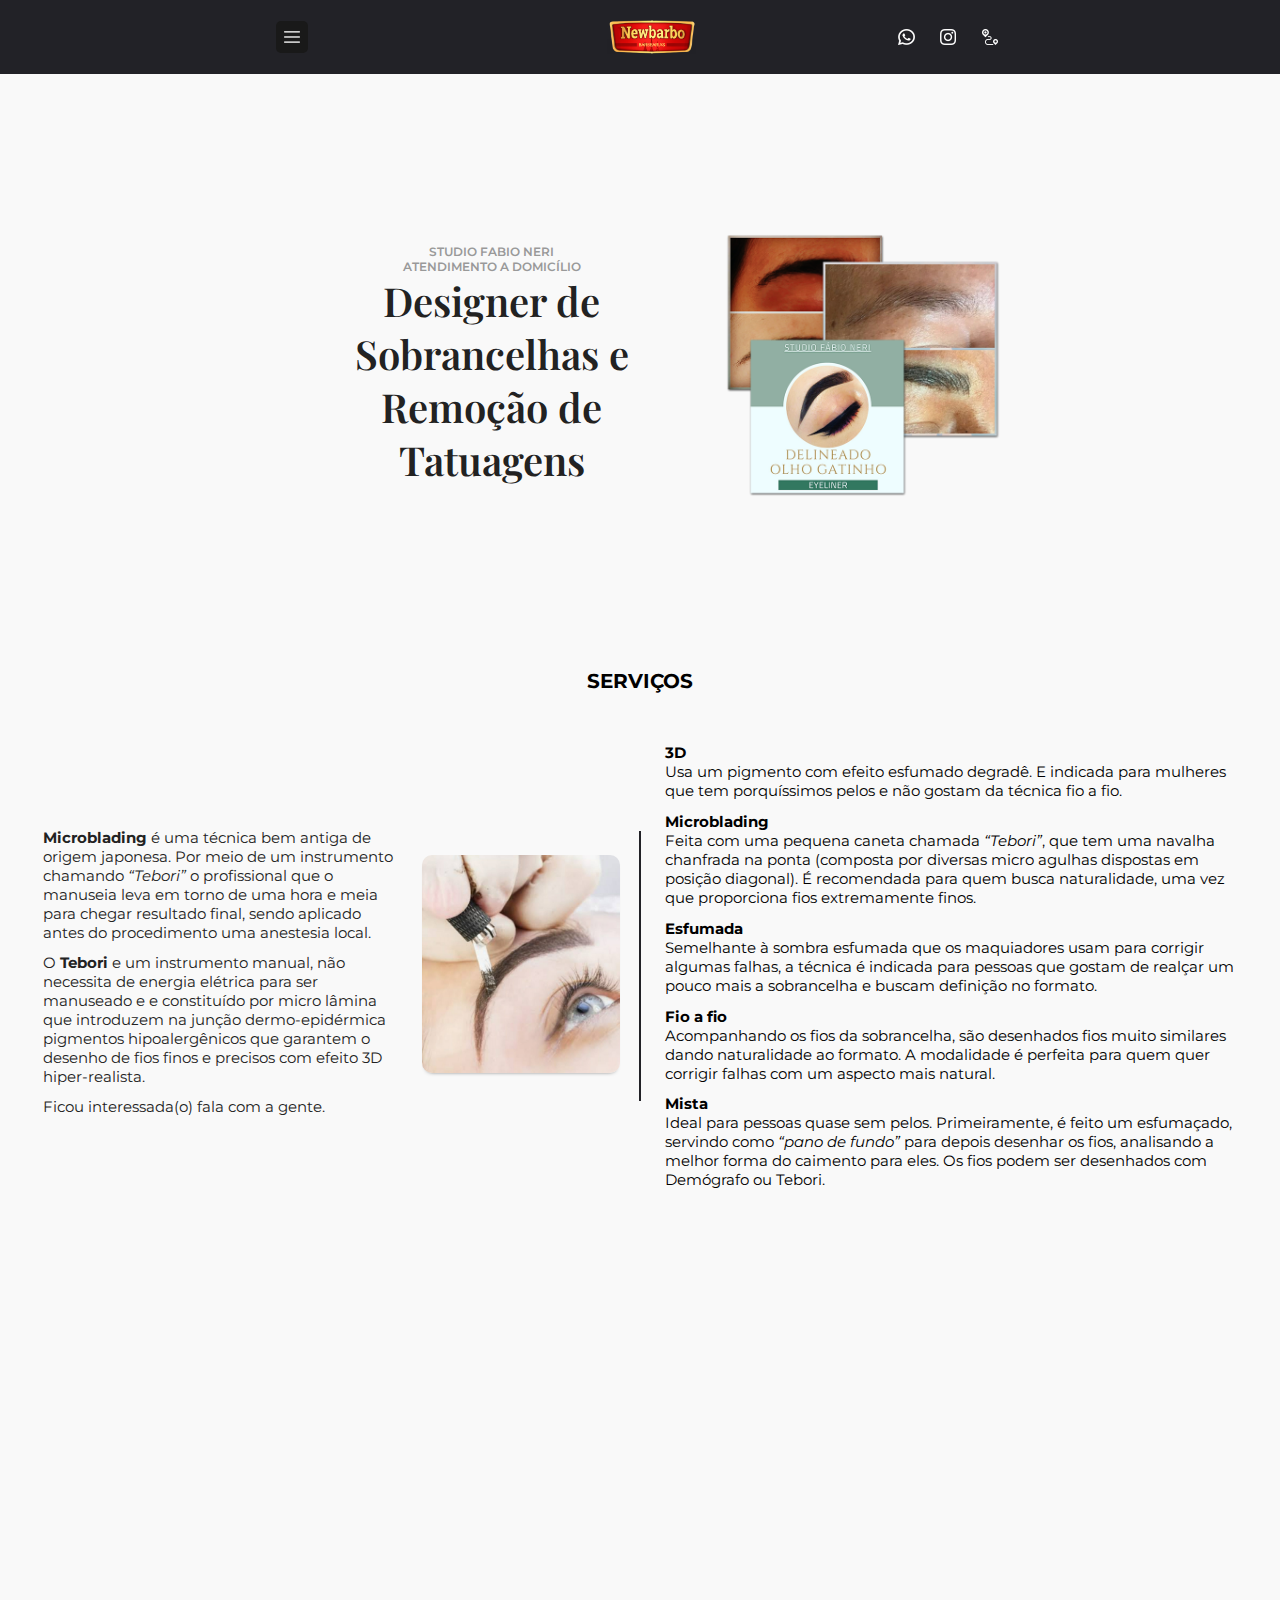
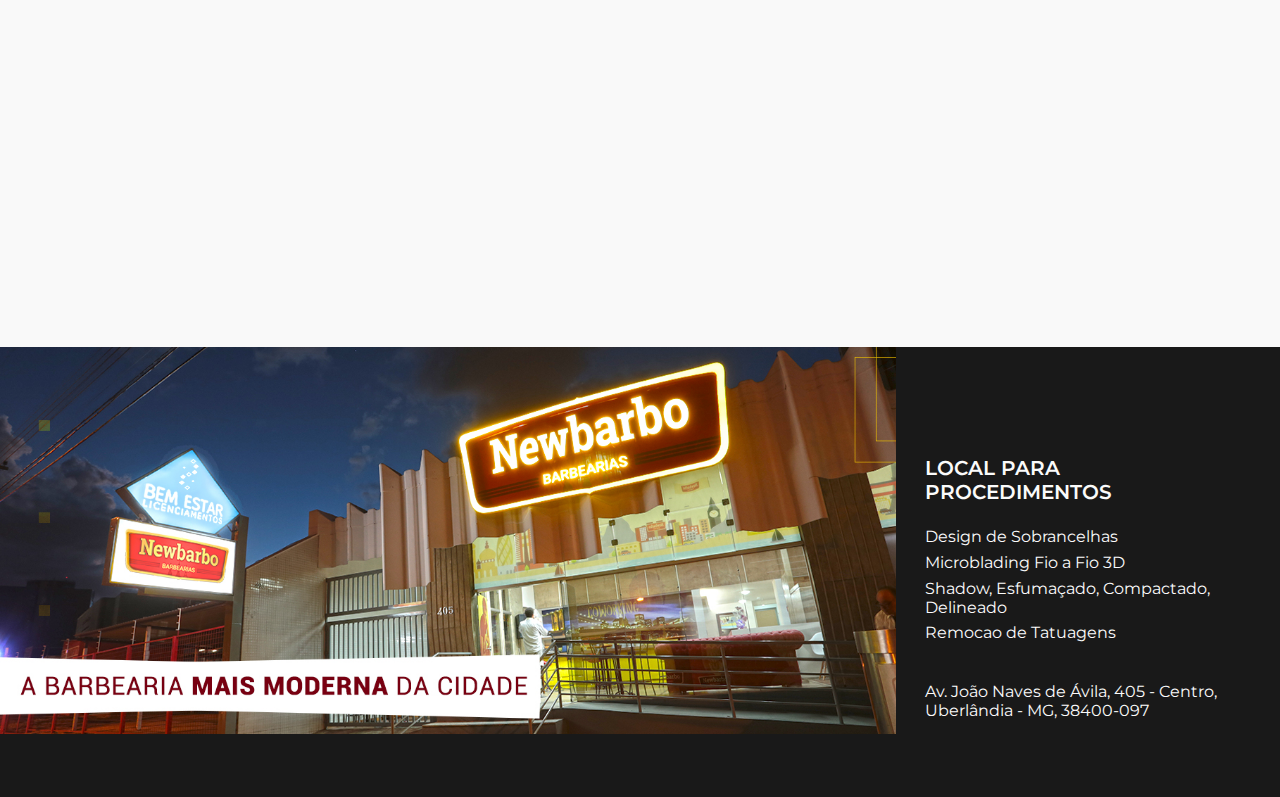
<file: index.html>
<!DOCTYPE html>
<html lang="pt-br">
<head>
    <meta name=”description” content="Studio Fabio Neri">
    <meta name=”description” content="Designer de Sobrancelhas">
    <meta name=”description” content="Remoção de Tatuagens">
    <meta name="robots" content="index">
    <meta name="keywords" content="Studio Fabio Neri">
    <meta name="keywords" content="Designer de Sobrancelhas">
    <meta name="keywords" content="Remoção de Tatuagens">
    <meta name="author" content="Studio Fabio Neri">
    <meta charset="UTF-8">
    <meta name="viewport" content="width=device-width, initial-scale=1.0">
    <title>Studio Fabio Neri</title>
    <link rel="stylesheet" href="css/style.css">
</head>
<body>
    <!-- SIDEBAR -->
    <div id="sideBar">
        <nav>
            <div id="img">
                <img src="img/logo_icon.png" alt="Studio Fabio Neri">
                <h1>Studio Fábio Neri</h1>
                <h2>Designer de Sobrancelhas Remoção de Tatuagens</h2>
            </div>
            <ul>
                <a href="galeria.html"><li>Galeria</li></a>
                <a href="#contatosBanner"><li>Contato</li></a>
            </ul>
        </nav>
    </div>
    <!-- CONTAINER -->
    <div id="container">
        <!-- HEADER -->
        <header id="header">
            <div id="itensHeader">
                <div id="menu">
                    <img src="img/menu_icon.png" alt="Studio Fabio Neri">
                </div>
                <div id="franquia">
                    <a href="http://newbarbo.com.br/"><img src="img/newBarbo.png" alt="Studio Fabio Neri"></a>
                </div>
                <div id="contatosIcons">
                    <a href="https://bit.ly/3pIj4nA"><img src="img/whatsapp_icon.png" alt="Studio Fabio Neri"></a>
                    <a href="https://www.instagram.com/fabioneri_studio/"><img src="img/instagram.png" alt="Studio Fabio Neri"></a>
                    <a href="https://www.google.com/maps/dir//'-18.9295932,-48.2690033'/@-18.9295991,-48.3389076,12z/data=!4m6!4m5!1m0!1m3!2m2!1d-48.2690033!2d-18.9295932"><img src="img/rota_icon.png" alt="Studio Fabio Neri"></a>
                </div>
            </div>
        </header>
        <!-- SECTION -->
        <section id="section">
            <div id="trabalhos">
                <h1>Studio Fabio Neri</h1>
                <h1>Atendimento a Domicílio</h1>
                <h2>Designer de Sobrancelhas e Remoção de Tatuagens</h2>
            </div>
            <div id="imgsTrabalhos">
                <a href="galeria.html"><img src="img/sombracelha_banner.png" alt="Studio Fabio Neri"></a>
            </div>
        </section>
        <!-- SECTION -->
        <section id="sectionConteudo">
            <h1>serviços</h1>
            <div id="servicos">
                <div id="microblading">
                    <div id="texto">
                        <p><b>Microblading</b> é uma técnica bem antiga de origem japonesa. Por meio de um instrumento chamando <i>“Tebori”</i> o profissional que o manuseia leva em torno de uma hora e meia para chegar resultado final, sendo aplicado antes do procedimento uma anestesia local.</p>
                        <p>O <b>Tebori</b> e um instrumento manual, não necessita de energia elétrica para ser manuseado e e constituído por micro lâmina que introduzem na junção dermo-epidérmica pigmentos hipoalergênicos que garantem o desenho de fios finos e precisos com efeito 3D hiper-realista.</p>
                        <p>Ficou interessada(o) fala com a gente.</p>
                    </div>
                    <div id="img">
                        <img src="img/Tebori.jpg" alt="Microblading">
                    </div>
                </div>
                <hr />
                <div id="descricao">
                    <ul>
                        <li>
                            <div id="titulo">3D</div>
                            <p>
                                Usa um pigmento com efeito esfumado degradê. E indicada para mulheres que tem porquíssimos pelos e não gostam da técnica fio a fio.
                            </p>
                        </li>
                        <li>
                            <div id="titulo">Microblading</div>
                            <p>
                                Feita com uma pequena caneta chamada <i>“Tebori”</i>, que tem uma navalha chanfrada na ponta (composta por diversas micro agulhas dispostas em posição diagonal). É recomendada para quem busca naturalidade, uma vez que proporciona fios extremamente finos.
                            </p>
                        </li>
                        <li>
                            <div id="titulo">Esfumada</div>
                            <p>
                                Semelhante à sombra esfumada que os maquiadores usam para corrigir algumas falhas, a técnica é indicada para pessoas que gostam de realçar um pouco mais a sobrancelha e buscam definição no formato.
                            </p>
                        </li>
                        <li>
                            <div id="titulo">Fio a fio</div>
                            <p>
                                Acompanhando os fios da sobrancelha, são desenhados fios muito similares dando naturalidade ao formato. A modalidade é perfeita para quem quer corrigir falhas com um aspecto mais natural.
                            </p>
                        </li>
                        <li>
                            <div id="titulo">Mista</div>
                            <p>
                                Ideal para pessoas quase sem pelos. Primeiramente, é feito um esfumaçado, servindo como <i>“pano de fundo”</i> para depois desenhar os fios, analisando a melhor forma do caimento para eles. Os fios podem ser desenhados com Demógrafo ou Tebori.
                            </p>
                        </li>
                    </ul>
                </div>
            </div>
        </section>
        <!-- SECTION -->
        <section id="sectionLocalidade">
            <!-- <h1>Localidade</h1> -->
            <div id="localidade">
                <iframe src="https://www.google.com/maps/embed?pb=!1m18!1m8!1m3!1d120769.29766846605!2d-48.3389076!3d-18.9295991!3m2!1i1024!2i768!4f13.1!4m7!3e6!4m0!4m4!2s-18.9295932%2C-48.2690033!3m2!1d-18.9295932!2d-48.269003299999994!5e0!3m2!1spt-BR!2sbr!4v1605799450825!5m2!1spt-BR!2sbr" width="600" height="450" frameborder="0" style="border:0;" allowfullscreen="" aria-hidden="false" tabindex="0"></iframe>
            </div>
        </section>
        <!-- SECTION -->
        <!-- <section id="contatos">
            <div id="campoContato">
                <div id="logo">
                    <div id="img">
                        <img src="img/logo_icon.png" alt="Studio Fabio Neri">
                        <h1>Studio Fábio Neri</h1>
                        <h2>Designer de Sobrancelhas Remoção de Tatuagens</h2>
                        <div id="contatosEpresa">
                            <p>Studio Fábio Neri</p>
                            <p>(34) 9-9824-0794</p>
                            <p>Rua Rio Preto, 1005 - Virgilato Pereira - Uberlândia - MG - 38408-388 - Brasil</p>
                        </div>
                    </div>
                </div>
                <div id="horarios">
                    <nav>
                        
                        <ul>
                            <li>Seg.:	08:00 – 18:00</li>
                            <li>Ter.:	Fechado</li>
                            <li>Qua.:	08:00 – 18:00</li>
                            <li>Qui.:	08:00 – 18:00</li>
                            <li>Sex.:	08:00 – 18:00</li>
                            <li>Sáb.:	08:00 – 18:00</li>
                            <li>Dom.:	Fechado</li>
                        </ul>
                    </nav>
                </div>
            </div>
        </section> -->
        <footer id="footer">
            <div id="banner">
                
            </div>
            <div id="contatosBanner">
                <p id="titulo">Local Para Procedimentos</p>
                <ul>
                    <li>Design de Sobrancelhas</li>
                    <li>Microblading Fio a Fio 3D</li>
                    <li>Shadow, Esfumaçado, Compactado, Delineado</li>
                    <li>Remocao de Tatuagens</li>

                </ul>
                <p>Av. João Naves de Ávila, 405 - Centro, Uberlândia - MG, 38400-097</p>
            </div>
        </footer>
    </div>
    
    <script src="js/javaScript.js"></script>
</body>
</html>
</file>
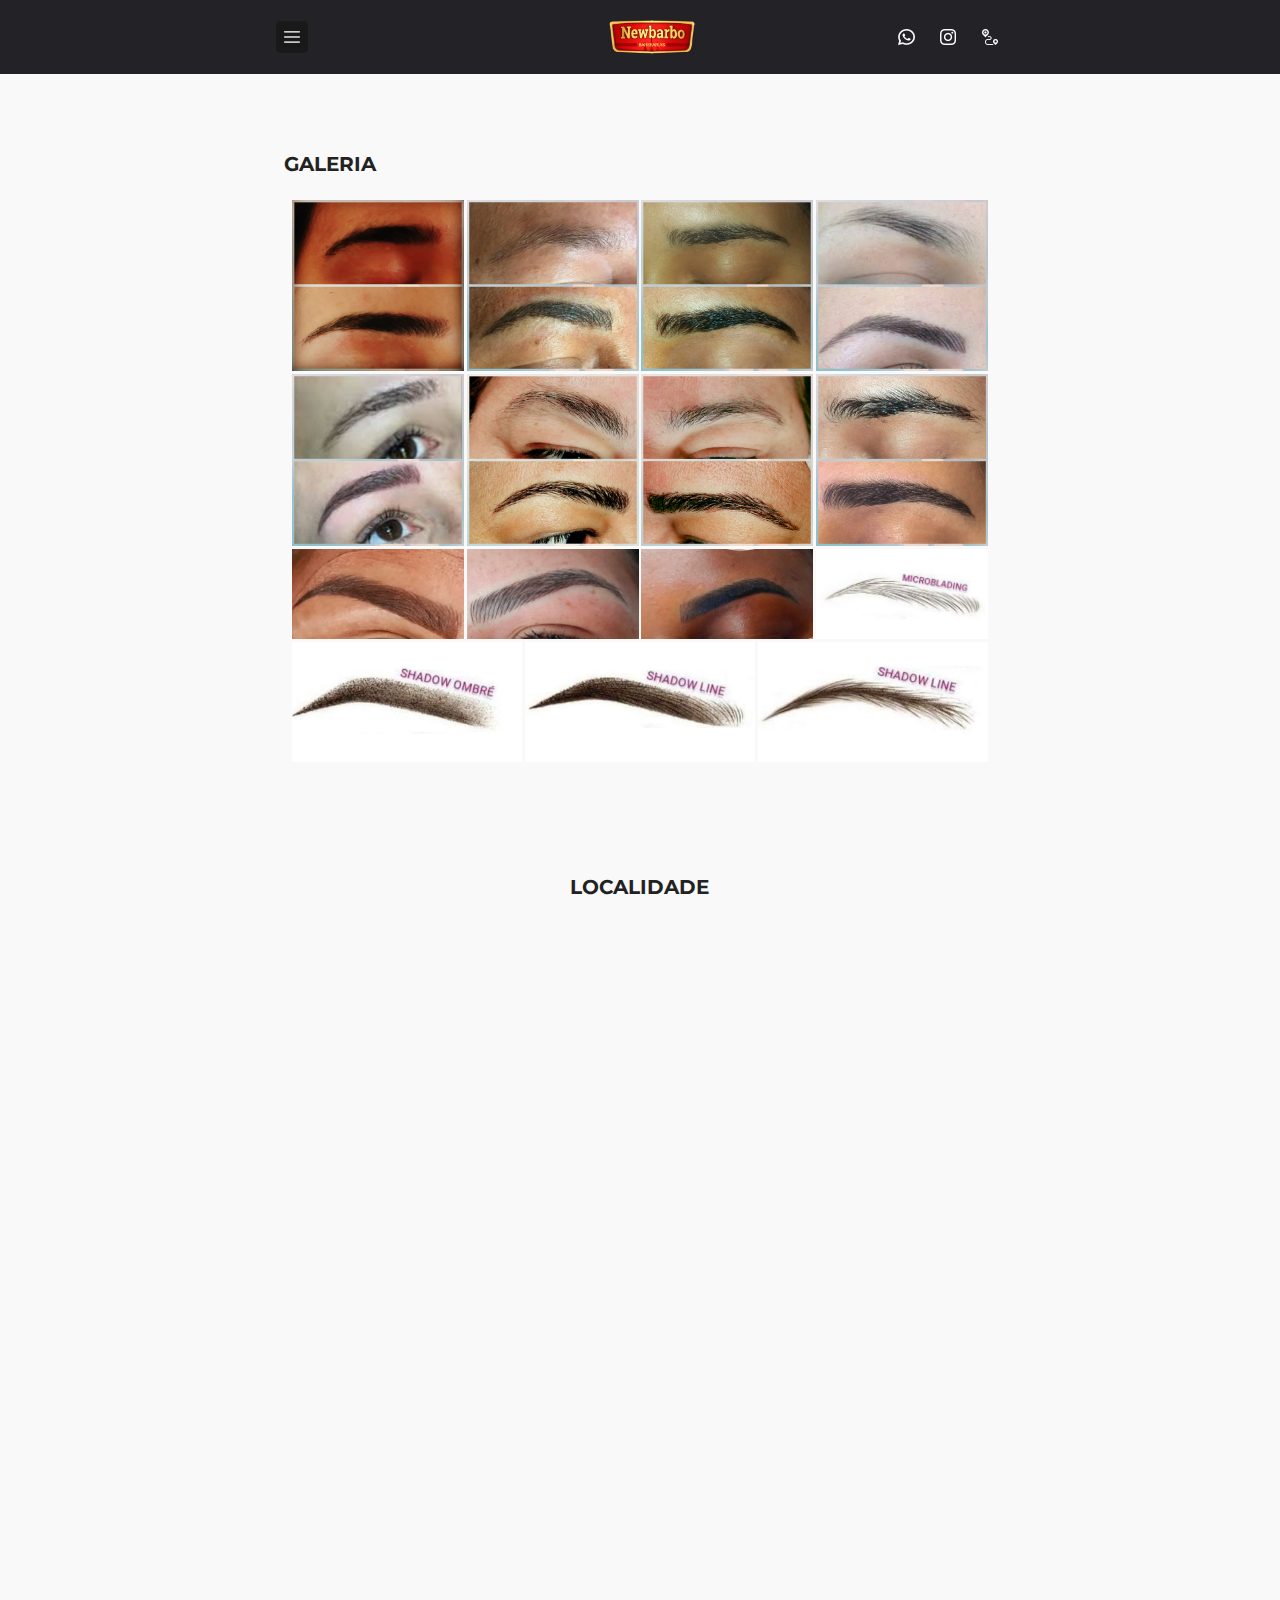
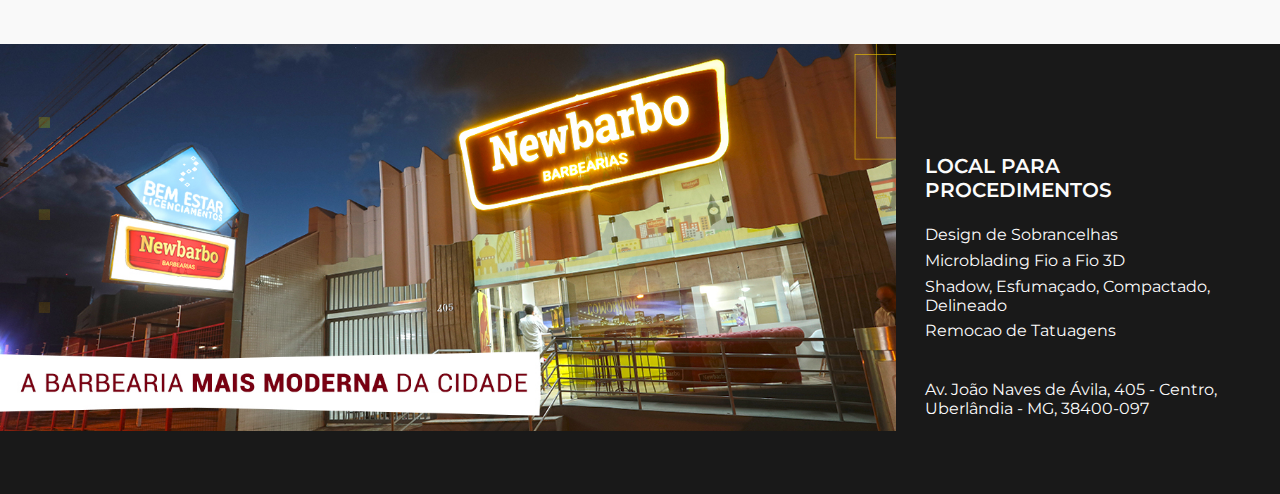
<file: galeria.html>
<!DOCTYPE html>
<html lang="pt-br">
<head>
    <meta name=”description” content="Studio Fabio Neri">
    <meta name=”description” content="Designer de Sobrancelhas">
    <meta name=”description” content="Remoção de Tatuagens">
    <meta name="robots" content="index">
    <meta name="keywords" content="Studio Fabio Neri">
    <meta name="keywords" content="Designer de Sobrancelhas">
    <meta name="keywords" content="Remoção de Tatuagens">
    <meta name="author" content="Studio Fabio Neri">
    <meta charset="UTF-8">
    <meta name="viewport" content="width=device-width, initial-scale=1.0">
    <title>Studio Fabio Neri</title>
    <link rel="stylesheet" href="css/style.css">
</head>
<body>
    <!-- SIDEBAR -->
    <div id="sideBar">
        <nav>
            <div id="img">
                <img src="img/logo_icon.png" alt="Studio Fabio Neri">
                <h1>Studio Fábio Neri</h1>
                <h2>Designer de Sobrancelhas Remoção de Tatuagens</h2>
            </div>
            <ul>
                <a href="index.html"><li>Inicio</li></a>
                <a href="#contatosBanner"><li>Contato</li></a>
            </ul>
        </nav>
    </div>
    <!-- CONTAINER -->
    <div id="container">
        <!-- HEADER -->
        <header id="header">
            <div id="itensHeader">
                <div id="menu">
                    <img src="img/menu_icon.png" alt="Studio Fabio Neri">
                </div>
                <div id="franquia">
                    <a href="http://newbarbo.com.br/"><img src="img/newBarbo.png" alt="Studio Fabio Neri"></a>
                </div>
                <div id="contatosIcons">
                    <a href="https://bit.ly/3pIj4nA"><img src="img/whatsapp_icon.png" alt="Studio Fabio Neri"></a>
                    <a href="https://www.instagram.com/fabioneri_studio/"><img src="img/instagram.png" alt="Studio Fabio Neri"></a>
                    <a href="https://www.google.com/maps/dir//'-18.9295932,-48.2690033'/@-18.9295991,-48.3389076,12z/data=!4m6!4m5!1m0!1m3!2m2!1d-48.2690033!2d-18.9295932"><img src="img/rota_icon.png" alt="Studio Fabio Neri"></a>
                </div>
            </div>
        </header>
        <!-- SECTION -->
        <section id="sectionGaleria">
            <div id="galeria">
                <h1>Galeria</h1>
                <div id="imgGaleria">
                    <a href="https://www.instagram.com/fabioneri_studio/">
                        <img src="img/sombracelha_01.jpg" alt="Studio Fabio Neri">
                        <img src="img/sombracelha_03.jpg" alt="Studio Fabio Neri">
                        <img src="img/sombracelha_04.jpg" alt="Studio Fabio Neri">
                        <img src="img/sombracelha_05.jpg" alt="Studio Fabio Neri">
                        <img src="img/sombracelha_06.jpg" alt="Studio Fabio Neri">
                        <img src="img/sombracelha_07.jpg" alt="Studio Fabio Neri">
                        <img src="img/sombracelha_08.jpg" alt="Studio Fabio Neri">
                        <img src="img/sombracelha_10.jpg" alt="Studio Fabio Neri">
                        <img src="img/sombracelha_11.jpg" alt="Studio Fabio Neri">
                        <img src="img/sombracelha_12.jpg" alt="Studio Fabio Neri">
                        <img src="img/sombracelha_13.jpg" alt="Studio Fabio Neri">
                        <img src="img/microblading.png" alt="Studio Fabio Neri">
                        <img src="img/shadow_ombre.png" alt="Studio Fabio Neri">
                        <img src="img/shadow_line.png" alt="Studio Fabio Neri">
                        <img src="img/shadow_line2.png" alt="Studio Fabio Neri">
                    </a>
                </div>
            </div>
        </section>
        <!-- SECTION -->
        <section id="sectionLocalidade">
            <h1>Localidade</h1>
            <div id="localidade">
                <iframe src="https://www.google.com/maps/embed?pb=!1m18!1m8!1m3!1d120769.29766846605!2d-48.3389076!3d-18.9295991!3m2!1i1024!2i768!4f13.1!4m7!3e6!4m0!4m4!2s-18.9295932%2C-48.2690033!3m2!1d-18.9295932!2d-48.269003299999994!5e0!3m2!1spt-BR!2sbr!4v1605799450825!5m2!1spt-BR!2sbr" width="600" height="450" frameborder="0" style="border:0;" allowfullscreen="" aria-hidden="false" tabindex="0"></iframe>
            </div>
        </section>
        <!-- FOOTER -->
        <footer id="footer">
            <div id="banner">
                
            </div>
            <div id="contatosBanner">
                <p id="titulo">Local Para Procedimentos</p>
                <ul>
                    <li>Design de Sobrancelhas</li>
                    <li>Microblading Fio a Fio 3D</li>
                    <li>Shadow, Esfumaçado, Compactado, Delineado</li>
                    <li>Remocao de Tatuagens</li>

                </ul>
                <p>Av. João Naves de Ávila, 405 - Centro, Uberlândia - MG, 38400-097</p>
            </div>
        </footer>
    </div>
    
    <script src="js/javaScript.js"></script>
</body>
</html>
</file>
<file: css/style.css>
@import url('https://fonts.googleapis.com/css2?family=Montserrat:wght@100;200;300;400;500;600;700;800;900&display=swap');
@import url('https://fonts.googleapis.com/css2?family=Playfair+Display:wght@400;500;600;700;800;900&display=swap');

* {
    padding: 0;
    margin: 0;

}

html, body {
    /* font-family: 'Montserrat', sans-serif; */
    font-family: 'Playfair Display', serif;

    background-color: var(--background-home);

}

:root {
    --background-home: #f9f9f9;
    --background-header: #222227;
    --background-sidebar: #191919;
    --background-brown: #edeae6;

    --button-light-brown: #9e8a78;

    --text-white: #fbfbfb;
    --text-black: #222222;
    --text-gray: #999999;

    --box-shadow: #000000;

    --hr: #c1c1c1;

}

::-webkit-scrollbar {
    display: none;
    
}

/*SIDEBAR*/
#sideBar {
    position: fixed;

    width: 20%;
    height: 100vh;

    margin-left: -22%;

    background-color: var(--background-sidebar);

    box-shadow: 0px 0px 5px -2px var(--box-shadow);

    transition: margin-left, .5s;

}

#sideBar nav {
    width: 100%;
    height: auto;

}

#sideBar nav #img {
    width: 100%;
    height: auto;

    background-color: var(--background-sidebar);

    display: flex;
    align-items: center;
    flex-direction: column;
    justify-content: center;

}

#sideBar nav #img img {
    padding: 5%;

    width: 46%;
    height: auto;

}

#sideBar nav #img h1 {
    padding: 1%;

    width: 98%;
    height: auto;

    font-size: 50px;
    font-weight: 400;

    color: var(--button-light-brown);

    text-align: center;

    text-transform: uppercase;

}

#sideBar nav #img h2 {
    padding: 1%;

    width: 98%;
    height: auto;

    font-size: 14px;
    font-weight: 400;

    font-family: 'Montserrat', sans-serif;

    color: var(--button-light-brown);

    text-align: center;

    text-transform: uppercase;

}

#sideBar nav ul {
    width: 100%;
    height: auto;

    list-style: none;

    font-family: 'Montserrat', sans-serif;

}

#sideBar nav ul a {
    text-decoration: none;

}

#sideBar nav ul a li {
    padding: 5%;
    margin: 1%;

    width: 88%;
    height: auto;

    font-size: 20px;
    font-weight: 600;

    color: var(--button-light-brown);

    transition: background-color, color, .5s;

}

#sideBar nav ul a li:hover {
    background-color: var(--button-light-brown);

    color: var(--text-white);

}

/*CONTAINER*/
#container {
    width: 100%;
    height: auto;

    /* background-color: antiquewhite; */

    display: flex;
    align-items: center;
    flex-direction: column;
    justify-content: center;

}

/*HEADER*/
#container #header {
    width: 100%;
    height: auto;

    background-color: var(--background-header);

    display: flex;
    align-items: center;
    justify-content: center;

}

#container #header #itensHeader {
    padding: 1%;

    width: 58%;
    height: auto;

    display: flex;
    align-items: center;
    justify-content: space-between;

}

/*ICON - MENU*/
#container #header #itensHeader #menu {
    padding: 1%;

    width: 18%;
    height: auto;

    display: flex;
    align-items: center;
    justify-content: left;

    cursor: pointer;

}

#container #header #itensHeader #menu img {
    padding: 6%;

    width: 12%;
    height: auto;

    background-color: var(--background-sidebar);

    border-radius: 5px;

}

/*ICON - FRANQUIA*/
#container #header #itensHeader #franquia {
    width: 60%;
    height: auto;

    display: flex;
    align-items: center;
    justify-content: center;

}

#container #header #itensHeader #franquia a {
    width: 20%;
    height: auto;

    display: flex;
    align-items: center;
    justify-content: center;

}

#container #header #itensHeader #franquia a img {
    width: 100%;
    height: auto;

}

/*ICON - CONTATOS*/
#container #header #itensHeader #contatosIcons {
    padding: 1%;

    width: 15%;
    height: auto;

    display: flex;
    align-items: center;
    justify-content: space-between;

    /* background-color: blue; */

}

#container #header #itensHeader #contatosIcons a {
    width: 25%;
    height: auto;

    color: azure;

    text-decoration: none;

    display: flex;
    align-items: center;
    justify-content: center;

}

#container #header #itensHeader #contatosIcons a img {
    padding: 30%;

    width: 60%;
    height: auto;

    color: azure;

    /* background-color: var(--background-sidebar); */

}

#container hr {
    width: 68%;
    height: auto;

    border-top: 2px solid var(--hr);
    border-left: 0px solid var(--background-header);
    border-right: 0px solid var(--background-header);
    border-bottom: 0px solid var(--background-header);

}

/*SECTION*/
#container #section {
    padding: 1%;
    margin-top: 10%;
    margin-bottom: 10%;

    width: 58%;
    height: auto;

    display: flex;
    align-items: center;
    justify-content: center;

    /* background-color: blueviolet; */

}

/*TRABALHOS*/
#container #section #trabalhos {
    padding: 3%;

    width: 54%;
    height: auto;

    text-align: center;

    /* background-color: cadetblue; */

}

#container #section #trabalhos h1 {
    font-family: 'Montserrat', sans-serif;
    font-size: 12px;
    font-weight: 600;

    color: var(--text-gray);

    text-transform: uppercase;

}

#container #section #trabalhos h2 {
    font-size: 40px;
    font-weight: 600;

    color: var(--text-black);

}

#container #section #imgsTrabalhos {
    padding: 1%;

    width: 38%;
    height: auto;

}

#container #section #imgsTrabalhos a {
    width: 100%;
    height: auto;

    text-decoration: none;

}

#container #section #imgsTrabalhos a img {
    width: 100%;
    height: auto;

}

/*GALERIA*/
#container #sectionGaleria {
    padding: 1%;
    margin-top: 4%;
    margin-bottom: 4%;

    width: 58%;
    height: auto;

    display: flex;
    align-items: center;
    justify-content: center;

    /* background-color: blueviolet; */

}

#container #sectionGaleria #galeria {
    padding: 1%;

    width: 98%;
    height: auto;

    /* background-color: yellowgreen; */

    display: flex;
    align-items: center;
    flex-direction: column;
    justify-content: center;

}

#container #sectionGaleria #galeria h1 {
    padding: 1%;

    width: 98%;
    height: auto;

    font-family: 'Montserrat', sans-serif;
    font-size: 20px;
    font-weight: 700;

    color: var(--text-black);

    text-transform: uppercase;

}

#container #sectionGaleria #galeria #imgGaleria {
    padding: 1%;

    width: 98%;
    height: auto;

    display: flex;
    align-items: center;
    justify-content: center;

    /* background-color: violet; */

}

#container #sectionGaleria #galeria #imgGaleria a {
    padding: 1%;

    width: 98%;
    height: auto;

    display: flex;
    align-items: center;
    justify-content: center;

    flex-wrap: wrap;

    text-decoration: none;

    /* background-color: violet; */

}

#container #sectionGaleria #galeria #imgGaleria a:hover {
    text-decoration: none;

}

#container #sectionGaleria #galeria #imgGaleria img {
    flex: 1; 

    padding: 0.2%;

    width: 19.8%;
    height: auto;

}

/*LOCALIDADE*/
#container #sectionLocalidade {
    margin-bottom: -4px;

    width: 100%;
    height: auto;

}

#container #sectionLocalidade h1 {
    padding: 2%;

    width: 96%;
    height: auto;

    font-family: 'Montserrat', sans-serif;
    font-size: 20px;
    font-weight: 700;

    color: var(--text-black);

    text-transform: uppercase;
    text-align: center;

}

#container #sectionLocalidade #localidade {
    width: 100%;
    height: auto;

}

#container #sectionLocalidade #localidade iframe {
    width: 100%;
    height: 80vh;

}

/*CONTATOS*/
/* #container #contatos {
    width: 100%;
    height: auto;

    background-color: var(--box-shadow);

    display: flex;
    align-items: center;
    justify-content: center;

}

#container #contatos #campoContato {
    width: 60%;
    height: auto;

    display: flex;
    align-items: center;
    justify-content: center;

}

#container #contatos #campoContato #logo {
    width: 50%;
    height: auto;

}

#container #contatos #campoContato #logo #img {
    width: 100%;
    height: auto;

    display: flex;
    align-items: center;
    flex-direction: column;
    justify-content: center;

}

#container #contatos #campoContato #logo #img img {
    padding: 5%;

    width: 26%;
    height: auto;

}

#container #contatos #campoContato #logo #img h1 {
    padding: 1%;

    width: 38%;
    height: auto;

    font-size: 30px;
    font-weight: 400;

    color: var(--button-light-brown);

    text-align: center;

    text-transform: uppercase;

}

#container #contatos #campoContato #logo #img h2 {
    padding: 1%;

    width: 58%;
    height: auto;

    font-size: 14px;
    font-weight: 400;

    font-family: 'Montserrat', sans-serif;

    color: var(--button-light-brown);

    text-align: center;

    text-transform: uppercase;

}

#container #contatos #campoContato #logo #img #contatosEpresa {
    padding: 5%;

    width: 68%;
    height: auto;

}

#container #contatos #campoContato #logo #img #contatosEpresa p {
    padding: 1%;

    width: 98%;
    height: auto;

    font-size: 14px;
    font-weight: 400;

    font-family: 'Montserrat', sans-serif;

    color: var(--button-light-brown);

}

#container #contatos #campoContato #horarios {
    width: 50%;
    height: auto;

}

#container #contatos #campoContato #horarios nav {
    width: 100%;
    height: auto;

    text-align: center;

}

#container #contatos #campoContato #horarios nav ul {
    list-style: none;

    width: 100%;
    height: auto;

}

#container #contatos #campoContato #horarios nav li {
    padding: 2%;

    width: 96%;
    height: auto;

    font-size: 14px;
    font-weight: 400;

    font-family: 'Montserrat', sans-serif;

    color: var(--button-light-brown);

} */

/*FOOTER*/
#container #footer {
    width: 100%;
    height: auto;

    background-color: var(--background-sidebar);

    display: flex;
    align-items: center;
    justify-content: center;

}

#container #footer #banner {
    width: 70%;
    height: 50vh;

    background-image: url(../img/NewBarber_banner.jpg);
    background-position: top left;
    background-repeat: no-repeat;
    background-size: 110%;

}

#container #footer #banner img {
    width: 100%;
    height: auto;

}

#container #footer #contatosBanner {
    padding: 2%;

    width: 26%;
    height: auto;

    display: flex;
    align-items: center;
    flex-direction: column;
    justify-content: center;

    font-family: 'Montserrat', sans-serif;

}

#container #footer #contatosBanner #titulo {
    padding: 1%;
    margin-bottom: 5%;

    width: 98%;
    height: auto;

    color: var(--text-white);

    text-transform: uppercase;

    font-size: 20px;
    font-weight: 600;

}

#container #footer #contatosBanner ul {
    width: 100%;
    height: auto;

    list-style: none;

}

#container #footer #contatosBanner ul li {
    padding: 1%;

    width: 98%;
    height: auto;

    font-size: 16px;
    font-weight: 400;

    color: var(--text-white);

}

#container #footer #contatosBanner p {
    padding: 1%;
    margin-top: 10%;

    width: 98%;
    height: auto;

    color: var(--text-white);

    font-size: 16px;
    font-weight: 400;

}

/*SECTION - CONTEUDO*/
#container #sectionConteudo {
    width: 100%;
    height: auto;

    /* background-color: #999999; */

    display: flex;
    align-items: center;
    flex-direction: column;
    justify-content: center;

}

#container #sectionConteudo h1 {
    padding: 1%;

    width: 98%;
    height: auto;

    font-family: 'Montserrat', sans-serif;
    font-size: 20px;
    font-weight: 700;

    text-transform: uppercase;
    text-align: center;

}

#container #sectionConteudo #servicos {
    padding: 1%;

    width: 98%;
    height: auto;

    display: flex;
    align-items: center;
    justify-content: center;

}

#container #sectionConteudo #servicos #microblading {
    padding: 1%;

    width: 48%;
    height: auto;

    /* background-color: #c1c1c1; */

    display: flex;
    align-items: center;
    justify-content: center;

}

#container #sectionConteudo #servicos #microblading #texto {
    padding: 1%;

    width: 63%;
    height: auto;

    display: flex;
    align-items: center;
    flex-direction: column;
    justify-content: center;

}

#container #sectionConteudo #servicos #microblading #texto p {
    padding: 1% 0% 0% 0%;
    margin-top: 2%;

    width: 94%;
    height: auto;

    font-size: 15px;
    font-weight: 400;
    font-family: 'Montserrat', sans-serif;

    color: var(--text-black);

}

#container #sectionConteudo #servicos #microblading #img {
    padding: 1%;

    width: 33%;
    height: auto;

}

#container #sectionConteudo #servicos #microblading #img img {
    width: 100%;
    height: auto;

    box-shadow: 0px 3px 5px -5px var(--box-shadow);

    border-radius: 10px;

}

#container #sectionConteudo #servicos hr {
    width: 0%;
    height: 30vh;

    border-left: 2px solid var(--background-header);
    border-top: 0px solid var(--background-header);
    border-right: 0px solid var(--background-header);
    border-bottom: 0px solid var(--background-header);

}

#container #sectionConteudo #servicos #descricao {
    padding: 1%;

    width: 48%;
    height: auto;

    /* background-color: antiquewhite; */

}

#container #sectionConteudo #servicos #descricao ul {
    padding: 1%;

    width: 98%;
    height: auto;

    /* background-color: darkgreen; */

}

#container #sectionConteudo #servicos #descricao ul li {
    padding: 1%;

    width: 98%;
    height: auto;

    display: flex;
    align-items: center;
    flex-direction: column;
    justify-content: center;

    /* background-color: darkgoldenrod; */

    text-decoration: none;

}

#container #sectionConteudo #servicos #descricao ul li #titulo {
    width: 100%;
    height: auto;

    /* background-color: aqua; */

    text-align: left;

    font-size: 15px;
    font-weight: 700;
    font-family: 'Montserrat', sans-serif;

}

#container #sectionConteudo #servicos #descricao ul li p {
    width: 100%;
    height: auto;

    /* background-color: darkcyan; */

    text-align: left;

    font-size: 15px;
    font-weight: 400;
    font-family: 'Montserrat', sans-serif;

}

@media(min-width: 768px) and (max-width: 1023px){
    /*SIDEBAR*/
    #sideBar {
        position: fixed;

        width: 30%;
        height: 100vh;

        margin-left: -32%;

        background-color: var(--background-sidebar);

        box-shadow: 0px 0px 5px -2px var(--box-shadow);

        transition: margin-left, .5s;

    }

    #sideBar nav {
        width: 100%;
        height: auto;

    }

    #sideBar nav #img {
        width: 100%;
        height: auto;

        background-color: var(--background-sidebar);

        display: flex;
        align-items: center;
        flex-direction: column;
        justify-content: center;

    }

    #sideBar nav #img img {
        padding: 5%;

        width: 46%;
        height: auto;

    }

    #sideBar nav #img h1 {
        padding: 1%;

        width: 98%;
        height: auto;

        font-size: 45px;
        font-weight: 400;

        color: var(--button-light-brown);

        text-align: center;

        text-transform: uppercase;

    }

    #sideBar nav #img h2 {
        padding: 1%;

        width: 98%;
        height: auto;

        font-size: 14px;
        font-weight: 400;

        font-family: 'Montserrat', sans-serif;

        color: var(--button-light-brown);

        text-align: center;

        text-transform: uppercase;

    }

    #sideBar nav ul {
        width: 100%;
        height: auto;

        list-style: none;

        font-family: 'Montserrat', sans-serif;

    }

    #sideBar nav ul a {
        text-decoration: none;

    }

    #sideBar nav ul a li {
        padding: 5%;
        margin: 1%;

        width: 88%;
        height: auto;

        font-size: 14px;
        font-weight: 600;

        color: var(--button-light-brown);

        transition: background-color, color, .5s;

    }

    #sideBar nav ul a li:hover {
        background-color: var(--button-light-brown);

        color: var(--text-white);

    }

    /*CONTAINER*/
    #container {
        width: 100%;
        height: auto;

        /* background-color: antiquewhite; */

        display: flex;
        align-items: center;
        flex-direction: column;
        justify-content: center;

    }

    /*HEADER*/
    #container #header {
        width: 100%;
        height: auto;

        background-color: var(--background-header);

        display: flex;
        align-items: center;
        justify-content: center;

    }

    #container #header #itensHeader {
        padding: 1%;

        width: 58%;
        height: auto;

        display: flex;
        align-items: center;
        justify-content: space-between;

    }

    /*ICON - MENU*/
    #container #header #itensHeader #menu {
        padding: 1%;

        width: 25%;
        height: auto;

        display: flex;
        align-items: center;
        justify-content: left;

        cursor: pointer;

    }

    #container #header #itensHeader #menu img {
        padding: 6%;

        width: 14%;
        height: auto;

        background-color: var(--background-sidebar);

        border-radius: 5px;

    }

    /*ICON - FRANQUIA*/
    #container #header #itensHeader #franquia {
        width: 20%;
        height: auto;

        display: flex;
        align-items: center;
        justify-content: center;

    }

    #container #header #itensHeader #franquia a {
        width: 100%;
        height: auto;

        display: flex;
        align-items: center;
        justify-content: center;

    }

    #container #header #itensHeader #franquia a img {
        width: 100%;
        height: auto;

    }

    /*ICON - CONTATOS*/
    #container #header #itensHeader #contatosIcons {
        padding: 1%;

        width: 25%;
        height: auto;

        display: flex;
        align-items: center;
        justify-content: space-between;

        /* background-color: blue; */

    }

    #container #header #itensHeader #contatosIcons a {
        padding: 2%;

        width: 22%;
        height: auto;

        color: azure;

        text-decoration: none;

        background-color: var(--background-sidebar);

        display: flex;
        align-items: center;
        justify-content: center;

        border-radius: 10px;

    }

    #container #header #itensHeader #contatosIcons a img {
        padding: 10%;

        width: 80%;
        height: auto;

        color: azure;

        /* background-color: var(--background-sidebar); */

    }

    #container hr {
        width: 68%;
        height: auto;

        border-top: 2px solid var(--hr);
        border-left: 0px solid var(--background-header);
        border-right: 0px solid var(--background-header);
        border-bottom: 0px solid var(--background-header);

    }

    /*SECTION*/
    #container #section {
        padding: 1%;
        margin-top: 10%;
        margin-bottom: 10%;

        width: 98%;
        height: auto;

        display: flex;
        align-items: center;
        justify-content: center;

        /* background-color: blueviolet; */

    }

    /*TRABALHOS*/
    #container #section #trabalhos {
        padding: 3%;

        width: 54%;
        height: auto;

        text-align: center;

        /* background-color: cadetblue; */

    }

    #container #section #trabalhos h1 {
        font-family: 'Montserrat', sans-serif;
        font-size: 10px;
        font-weight: 600;

        color: var(--text-gray);

        text-transform: uppercase;

    }

    #container #section #trabalhos h2 {
        font-size: 30px;
        font-weight: 600;

        color: var(--text-black);

    }

    #container #section #imgsTrabalhos {
        padding: 1%;

        width: 38%;
        height: auto;

    }

    #container #section #imgsTrabalhos a {
        width: 100%;
        height: auto;

        text-decoration: none;

    }

    #container #section #imgsTrabalhos a img {
        width: 100%;
        height: auto;

    }

    /*GALERIA*/
    #container #sectionGaleria {
        padding: 1%;
        margin-top: 4%;
        margin-bottom: 4%;

        width: 78%;
        height: auto;

        display: flex;
        align-items: center;
        justify-content: center;

        /* background-color: blueviolet; */

    }

    #container #sectionGaleria #galeria {
        padding: 1%;

        width: 98%;
        height: auto;

        /* background-color: yellowgreen; */

        display: flex;
        align-items: center;
        flex-direction: column;
        justify-content: center;

    }

    #container #sectionGaleria #galeria h1 {
        padding: 1%;

        width: 98%;
        height: auto;

        font-family: 'Montserrat', sans-serif;
        font-size: 16px;
        font-weight: 700;

        color: var(--text-black);

        text-transform: uppercase;

    }

    #container #sectionGaleria #galeria #imgGaleria {
        padding: 1%;

        width: 98%;
        height: auto;

        display: flex;
        align-items: center;
        justify-content: center;

        /* background-color: violet; */

    }

    #container #sectionGaleria #galeria #imgGaleria a {
        padding: 1%;

        width: 98%;
        height: auto;

        display: flex;
        align-items: center;
        justify-content: center;

        flex-wrap: wrap;

        text-decoration: none;

        /* background-color: violet; */

    }

    #container #sectionGaleria #galeria #imgGaleria a:hover {
        text-decoration: none;

    }

    #container #sectionGaleria #galeria #imgGaleria img {
        flex: 1; 

        padding: 0.2%;

        width: 19.8%;
        height: auto;

    }

    /*LOCALIDADE*/
    #container #sectionLocalidade {
        margin-bottom: -4px;

        width: 100%;
        height: auto;

    }

    #container #sectionLocalidade h1 {
        padding: 2%;

        width: 96%;
        height: auto;

        font-family: 'Montserrat', sans-serif;
        font-size: 16px;
        font-weight: 700;

        color: var(--text-black);

        text-transform: uppercase;
        text-align: center;

    }

    #container #sectionLocalidade #localidade {
        width: 100%;
        height: auto;

    }

    #container #sectionLocalidade #localidade iframe {
        width: 100%;
        height: 50vh;

    }

    /*CONTATOS*/
    /* #container #contatos {
        width: 100%;
        height: auto;

        background-color: var(--box-shadow);

        display: flex;
        align-items: center;
        justify-content: center;

    }

    #container #contatos #campoContato {
        width: 60%;
        height: auto;

        display: flex;
        align-items: center;
        justify-content: center;

    }

    #container #contatos #campoContato #logo {
        width: 50%;
        height: auto;

    }

    #container #contatos #campoContato #logo #img {
        width: 100%;
        height: auto;

        display: flex;
        align-items: center;
        flex-direction: column;
        justify-content: center;

    }

    #container #contatos #campoContato #logo #img img {
        padding: 5%;

        width: 26%;
        height: auto;

    }

    #container #contatos #campoContato #logo #img h1 {
        padding: 1%;

        width: 38%;
        height: auto;

        font-size: 30px;
        font-weight: 400;

        color: var(--button-light-brown);

        text-align: center;

        text-transform: uppercase;

    }

    #container #contatos #campoContato #logo #img h2 {
        padding: 1%;

        width: 58%;
        height: auto;

        font-size: 14px;
        font-weight: 400;

        font-family: 'Montserrat', sans-serif;

        color: var(--button-light-brown);

        text-align: center;

        text-transform: uppercase;

    }

    #container #contatos #campoContato #logo #img #contatosEpresa {
        padding: 5%;

        width: 68%;
        height: auto;

    }

    #container #contatos #campoContato #logo #img #contatosEpresa p {
        padding: 1%;

        width: 98%;
        height: auto;

        font-size: 14px;
        font-weight: 400;

        font-family: 'Montserrat', sans-serif;

        color: var(--button-light-brown);

    }

    #container #contatos #campoContato #horarios {
        width: 50%;
        height: auto;

    }

    #container #contatos #campoContato #horarios nav {
        width: 100%;
        height: auto;

        text-align: center;

    }

    #container #contatos #campoContato #horarios nav ul {
        list-style: none;

        width: 100%;
        height: auto;

    }

    #container #contatos #campoContato #horarios nav li {
        padding: 2%;

        width: 96%;
        height: auto;

        font-size: 14px;
        font-weight: 400;

        font-family: 'Montserrat', sans-serif;

        color: var(--button-light-brown);

    } */

    /*FOOTER*/
    #container #footer {
        width: 100%;
        height: auto;

        background-color: var(--background-sidebar);

        display: flex;
        align-items: center;
        justify-content: center;

    }

    #container #footer #banner {
        width: 70%;
        height: 40vh;

        background-image: url(../img/NewBarber_banner.jpg);
        background-position: top left;
        background-repeat: no-repeat;
        background-size: 100%;

    }

    #container #footer #banner img {
        width: 100%;
        height: auto;

    }

    #container #footer #contatosBanner {
        padding: 2%;

        width: 26%;
        height: auto;

        display: flex;
        align-items: center;
        flex-direction: column;
        justify-content: center;

        font-family: 'Montserrat', sans-serif;

    }

    #container #footer #contatosBanner #titulo {
        padding: 1%;
        margin-bottom: 1%;

        width: 98%;
        height: auto;

        color: var(--text-white);

        text-transform: uppercase;

        font-size: 16px;
        font-weight: 600;

    }

    #container #footer #contatosBanner ul {
        width: 100%;
        height: auto;

        list-style: none;

    }

    #container #footer #contatosBanner ul li {
        padding: 1%;

        width: 98%;
        height: auto;

        font-size: 12px;
        font-weight: 400;

        color: var(--text-white);

    }

    #container #footer #contatosBanner p {
        padding: 1%;
        margin-top: 1%;

        width: 98%;
        height: auto;

        color: var(--text-white);

        font-size: 14px;
        font-weight: 400;

    }

    /*SECTION - CONTEUDO*/
    #container #sectionConteudo {
        width: 100%;
        height: auto;

        /* background-color: #999999; */

        display: flex;
        align-items: center;
        flex-direction: column;
        justify-content: center;

    }

    #container #sectionConteudo h1 {
        padding: 1%;

        width: 98%;
        height: auto;

        font-family: 'Montserrat', sans-serif;
        font-size: 20px;
        font-weight: 700;

        text-transform: uppercase;
        text-align: center;

    }

    #container #sectionConteudo #servicos {
        padding: 1%;

        width: 98%;
        height: auto;

        display: flex;
        align-items: center;
        flex-direction: column;
        justify-content: center;

    }

    #container #sectionConteudo #servicos #microblading {
        padding: 1%;

        width: 98%;
        height: auto;

        /* background-color: #c1c1c1; */

        display: flex;
        align-items: center;
        justify-content: center;

    }

    #container #sectionConteudo #servicos #microblading #texto {
        padding: 1%;

        width: 63%;
        height: auto;

        display: flex;
        align-items: center;
        flex-direction: column;
        justify-content: center;

    }

    #container #sectionConteudo #servicos #microblading #texto p {
        padding: 1% 0% 0% 0%;
        margin-top: 2%;

        width: 94%;
        height: auto;

        font-size: 15px;
        font-weight: 400;
        font-family: 'Montserrat', sans-serif;

        color: var(--text-black);

    }

    #container #sectionConteudo #servicos #microblading #img {
        padding: 1%;

        width: 33%;
        height: auto;

    }

    #container #sectionConteudo #servicos #microblading #img img {
        width: 100%;
        height: auto;

        box-shadow: 0px 3px 5px -5px var(--box-shadow);

        border-radius: 10px;

    }

    #container #sectionConteudo #servicos hr {
        display: none;

        width: 0%;
        height: 30vh;

        border-left: 2px solid var(--background-header);
        border-top: 0px solid var(--background-header);
        border-right: 0px solid var(--background-header);
        border-bottom: 0px solid var(--background-header);

    }

    #container #sectionConteudo #servicos #descricao {
        padding: 1%;

        width: 98%;
        height: auto;

        /* background-color: antiquewhite; */

    }

    #container #sectionConteudo #servicos #descricao ul {
        padding: 1%;

        width: 98%;
        height: auto;

        /* background-color: darkgreen; */

    }

    #container #sectionConteudo #servicos #descricao ul li {
        padding: 1%;

        width: 98%;
        height: auto;

        display: flex;
        align-items: center;
        flex-direction: column;
        justify-content: center;

        /* background-color: darkgoldenrod; */

        text-decoration: none;

    }

    #container #sectionConteudo #servicos #descricao ul li #titulo {
        width: 100%;
        height: auto;

        /* background-color: aqua; */

        text-align: left;

        font-size: 15px;
        font-weight: 700;
        font-family: 'Montserrat', sans-serif;

    }

    #container #sectionConteudo #servicos #descricao ul li p {
        width: 100%;
        height: auto;

        /* background-color: darkcyan; */

        text-align: left;

        font-size: 15px;
        font-weight: 400;
        font-family: 'Montserrat', sans-serif;

    }
}

@media(min-width: 361px) and (max-width: 767px){
    /*SIDEBAR*/
    #sideBar {
        position: fixed;

        width: 30%;
        height: 100vh;

        margin-left: -32%;

        background-color: var(--background-sidebar);

        box-shadow: 0px 0px 5px -2px var(--box-shadow);

        transition: margin-left, .5s;

    }

    #sideBar nav {
        width: 100%;
        height: auto;

    }

    #sideBar nav #img {
        width: 100%;
        height: auto;

        background-color: var(--background-sidebar);

        display: flex;
        align-items: center;
        flex-direction: column;
        justify-content: center;

    }

    #sideBar nav #img img {
        padding: 5%;

        width: 46%;
        height: auto;

    }

    #sideBar nav #img h1 {
        padding: 1%;

        width: 98%;
        height: auto;

        font-size: 38px;
        font-weight: 400;

        color: var(--button-light-brown);

        text-align: center;

        text-transform: uppercase;

    }

    #sideBar nav #img h2 {
        padding: 1%;

        width: 98%;
        height: auto;

        font-size: 12px;
        font-weight: 400;

        font-family: 'Montserrat', sans-serif;

        color: var(--button-light-brown);

        text-align: center;

        text-transform: uppercase;

    }

    #sideBar nav ul {
        width: 100%;
        height: auto;

        list-style: none;

        font-family: 'Montserrat', sans-serif;

    }

    #sideBar nav ul a {
        text-decoration: none;

    }

    #sideBar nav ul a li {
        padding: 5%;
        margin: 1%;

        width: 88%;
        height: auto;

        font-size: 12px;
        font-weight: 600;

        color: var(--button-light-brown);

        transition: background-color, color, .5s;

    }

    #sideBar nav ul a li:hover {
        background-color: var(--button-light-brown);

        color: var(--text-white);

    }

    /*CONTAINER*/
    #container {
        width: 100%;
        height: auto;

        /* background-color: antiquewhite; */

        display: flex;
        align-items: center;
        flex-direction: column;
        justify-content: center;

    }

    /*HEADER*/
    #container #header {
        width: 100%;
        height: auto;

        background-color: var(--background-header);

        display: flex;
        align-items: center;
        justify-content: center;

    }

    #container #header #itensHeader {
        padding: 1%;

        width: 78%;
        height: auto;

        display: flex;
        align-items: center;
        justify-content: space-between;

    }

    /*ICON - MENU*/
    #container #header #itensHeader #menu {
        padding: 1%;

        width: 28%;
        height: auto;

        display: flex;
        align-items: center;
        justify-content: center;

        cursor: pointer;

        /* background-color: aqua; */

    }

    #container #header #itensHeader #menu img {
        padding: 3%;

        width: 14%;
        height: auto;

        background-color: var(--background-sidebar);

        border-radius: 5px;

    }

    /*ICON - FRANQUIA*/
    #container #header #itensHeader #franquia {
        width: 20%;
        height: auto;

        display: flex;
        align-items: center;
        justify-content: center;

    }

    #container #header #itensHeader #franquia a {
        width: 100%;
        height: auto;

        display: flex;
        align-items: center;
        justify-content: center;

    }

    #container #header #itensHeader #franquia a img {
        width: 100%;
        height: auto;

    }

    /*ICON - CONTATOS*/
    #container #header #itensHeader #contatosIcons {
        padding: 1%;

        width: 28%;
        height: auto;

        display: flex;
        align-items: center;
        justify-content: center;

        /* background-color: blue; */

    }

    #container #header #itensHeader #contatosIcons a {
        padding: 2%;
        margin: 1%;

        width: 14%;
        height: auto;

        color: azure;

        text-decoration: none;

        display: flex;
        align-items: center;
        justify-content: center;

    }

    #container #header #itensHeader #contatosIcons a img {
        padding: 0%;

        width: 100%;
        height: auto;

        color: azure;

        /* background-color: var(--background-sidebar); */

    }

    #container hr {
        width: 68%;
        height: auto;

        border-top: 2px solid var(--hr);
        border-left: 0px solid var(--background-header);
        border-right: 0px solid var(--background-header);
        border-bottom: 0px solid var(--background-header);

    }

    /*SECTION*/
    #container #section {
        padding: 1%;
        margin-top: 10%;
        margin-bottom: 10%;

        width: 98%;
        height: auto;

        display: flex;
        align-items: center;
        flex-direction: column;
        justify-content: center;

        /* background-color: blueviolet; */

    }

    /*TRABALHOS*/
    #container #section #trabalhos {
        padding: 3%;

        width: 94%;
        height: auto;

        text-align: center;

        /* background-color: cadetblue; */

    }

    #container #section #trabalhos h1 {
        font-family: 'Montserrat', sans-serif;
        font-size: 10px;
        font-weight: 600;

        color: var(--text-gray);

        text-transform: uppercase;

    }

    #container #section #trabalhos h2 {
        font-size: 25px;
        font-weight: 600;

        color: var(--text-black);

    }

    #container #section #imgsTrabalhos {
        padding: 1%;

        width: 38%;
        height: auto;

    }

    #container #section #imgsTrabalhos a {
        width: 100%;
        height: auto;

        text-decoration: none;

    }

    #container #section #imgsTrabalhos a img {
        width: 100%;
        height: auto;

    }

    /*GALERIA*/
    #container #sectionGaleria {
        padding: 1%;
        margin-top: 0%;
        margin-bottom: 0%;

        width: 98%;
        height: auto;

        display: flex;
        align-items: center;
        justify-content: center;

        /* background-color: blueviolet; */

    }

    #container #sectionGaleria #galeria {
        padding: 1%;

        width: 98%;
        height: auto;

        /* background-color: yellowgreen; */

        display: flex;
        align-items: center;
        flex-direction: column;
        justify-content: center;

    }

    #container #sectionGaleria #galeria h1 {
        padding: 1%;

        width: 98%;
        height: auto;

        font-family: 'Montserrat', sans-serif;
        font-size: 12px;
        font-weight: 700;

        color: var(--text-black);

        text-transform: uppercase;

    }

    #container #sectionGaleria #galeria #imgGaleria {
        padding: 1%;

        width: 98%;
        height: auto;

        display: flex;
        align-items: center;
        justify-content: center;

        /* background-color: violet; */

    }

    #container #sectionGaleria #galeria #imgGaleria a {
        padding: 1%;

        width: 98%;
        height: auto;

        display: flex;
        align-items: center;
        justify-content: center;

        flex-wrap: wrap;

        text-decoration: none;

        /* background-color: violet; */

    }

    #container #sectionGaleria #galeria #imgGaleria a:hover {
        text-decoration: none;

    }

    #container #sectionGaleria #galeria #imgGaleria img {
        flex: 1; 

        padding: 0.2%;

        width: 19.8%;
        height: auto;

    }

    /*LOCALIDADE*/
    #container #sectionLocalidade {
        margin-bottom: -4px;

        width: 100%;
        height: auto;

    }

    #container #sectionLocalidade h1 {
        padding: 2%;

        width: 96%;
        height: auto;

        font-family: 'Montserrat', sans-serif;
        font-size: 12px;
        font-weight: 700;

        color: var(--text-black);

        text-transform: uppercase;
        text-align: center;

    }

    #container #sectionLocalidade #localidade {
        width: 100%;
        height: auto;

    }

    #container #sectionLocalidade #localidade iframe {
        width: 100%;
        height: 50vh;

    }

    /*CONTATOS*/
    /* #container #contatos {
        width: 100%;
        height: auto;

        background-color: var(--box-shadow);

        display: flex;
        align-items: center;
        justify-content: center;

    }

    #container #contatos #campoContato {
        width: 60%;
        height: auto;

        display: flex;
        align-items: center;
        justify-content: center;

    }

    #container #contatos #campoContato #logo {
        width: 50%;
        height: auto;

    }

    #container #contatos #campoContato #logo #img {
        width: 100%;
        height: auto;

        display: flex;
        align-items: center;
        flex-direction: column;
        justify-content: center;

    }

    #container #contatos #campoContato #logo #img img {
        padding: 5%;

        width: 26%;
        height: auto;

    }

    #container #contatos #campoContato #logo #img h1 {
        padding: 1%;

        width: 38%;
        height: auto;

        font-size: 30px;
        font-weight: 400;

        color: var(--button-light-brown);

        text-align: center;

        text-transform: uppercase;

    }

    #container #contatos #campoContato #logo #img h2 {
        padding: 1%;

        width: 58%;
        height: auto;

        font-size: 14px;
        font-weight: 400;

        font-family: 'Montserrat', sans-serif;

        color: var(--button-light-brown);

        text-align: center;

        text-transform: uppercase;

    }

    #container #contatos #campoContato #logo #img #contatosEpresa {
        padding: 5%;

        width: 68%;
        height: auto;

    }

    #container #contatos #campoContato #logo #img #contatosEpresa p {
        padding: 1%;

        width: 98%;
        height: auto;

        font-size: 14px;
        font-weight: 400;

        font-family: 'Montserrat', sans-serif;

        color: var(--button-light-brown);

    }

    #container #contatos #campoContato #horarios {
        width: 50%;
        height: auto;

    }

    #container #contatos #campoContato #horarios nav {
        width: 100%;
        height: auto;

        text-align: center;

    }

    #container #contatos #campoContato #horarios nav ul {
        list-style: none;

        width: 100%;
        height: auto;

    }

    #container #contatos #campoContato #horarios nav li {
        padding: 2%;

        width: 96%;
        height: auto;

        font-size: 14px;
        font-weight: 400;

        font-family: 'Montserrat', sans-serif;

        color: var(--button-light-brown);

    } */

    /*FOOTER*/
    #container #footer {
        width: 100%;
        height: auto;

        background-color: var(--background-sidebar);

        display: flex;
        align-items: center;
        flex-direction: column;
        justify-content: center;

    }

    #container #footer #banner {
        width: 100%;
        height: 35vh;

        background-image: url(../img/NewBarber_banner.jpg);
        background-position: top left;
        background-repeat: no-repeat;
        background-size: 100%;

    }

    #container #footer #banner img {
        width: 100%;
        height: auto;

    }

    #container #footer #contatosBanner {
        padding: 2%;

        width: 96%;
        height: auto;

        display: flex;
        align-items: center;
        flex-direction: column;
        justify-content: center;

        font-family: 'Montserrat', sans-serif;

        text-align: center;

    }

    #container #footer #contatosBanner #titulo {
        padding: 1%;
        margin-bottom: 1%;

        width: 98%;
        height: auto;

        color: var(--text-white);

        text-transform: uppercase;

        font-size: 14px;
        font-weight: 600;

    }

    #container #footer #contatosBanner ul {
        width: 100%;
        height: auto;

        list-style: none;

    }

    #container #footer #contatosBanner ul li {
        padding: 1%;

        width: 98%;
        height: auto;

        font-size: 10px;
        font-weight: 400;

        color: var(--text-white);

    }

    #container #footer #contatosBanner p {
        padding: 1%;
        margin-top: 1%;

        width: 98%;
        height: auto;

        color: var(--text-white);

        font-size: 14px;
        font-weight: 400;

    }

    /*SECTION - CONTEUDO*/
    #container #sectionConteudo {
        width: 100%;
        height: auto;

        /* background-color: #999999; */

        display: flex;
        align-items: center;
        flex-direction: column;
        justify-content: center;

    }

    #container #sectionConteudo h1 {
        padding: 1%;

        width: 98%;
        height: auto;

        font-family: 'Montserrat', sans-serif;
        font-size: 20px;
        font-weight: 700;

        text-transform: uppercase;
        text-align: center;

    }

    #container #sectionConteudo #servicos {
        padding: 1%;

        width: 98%;
        height: auto;

        display: flex;
        align-items: center;
        flex-direction: column;
        justify-content: center;

    }

    #container #sectionConteudo #servicos #microblading {
        padding: 1%;

        width: 98%;
        height: auto;

        /* background-color: #c1c1c1; */

        display: flex;
        align-items: center;
        justify-content: center;

    }

    #container #sectionConteudo #servicos #microblading #texto {
        padding: 1%;

        width: 63%;
        height: auto;

        display: flex;
        align-items: center;
        flex-direction: column;
        justify-content: center;

    }

    #container #sectionConteudo #servicos #microblading #texto p {
        padding: 1% 0% 0% 0%;
        margin-top: 2%;

        width: 94%;
        height: auto;

        font-size: 15px;
        font-weight: 400;
        font-family: 'Montserrat', sans-serif;

        color: var(--text-black);

    }

    #container #sectionConteudo #servicos #microblading #img {
        padding: 1%;

        width: 33%;
        height: auto;

    }

    #container #sectionConteudo #servicos #microblading #img img {
        width: 100%;
        height: auto;

        box-shadow: 0px 3px 5px -5px var(--box-shadow);

        border-radius: 10px;

    }

    #container #sectionConteudo #servicos hr {
        display: none;

        width: 0%;
        height: 30vh;

        border-left: 2px solid var(--background-header);
        border-top: 0px solid var(--background-header);
        border-right: 0px solid var(--background-header);
        border-bottom: 0px solid var(--background-header);

    }

    #container #sectionConteudo #servicos #descricao {
        padding: 1%;

        width: 98%;
        height: auto;

        /* background-color: antiquewhite; */

    }

    #container #sectionConteudo #servicos #descricao ul {
        padding: 1%;

        width: 98%;
        height: auto;

        /* background-color: darkgreen; */

    }

    #container #sectionConteudo #servicos #descricao ul li {
        padding: 1%;

        width: 98%;
        height: auto;

        display: flex;
        align-items: center;
        flex-direction: column;
        justify-content: center;

        /* background-color: darkgoldenrod; */

        text-decoration: none;

    }

    #container #sectionConteudo #servicos #descricao ul li #titulo {
        width: 100%;
        height: auto;

        /* background-color: aqua; */

        text-align: left;

        font-size: 15px;
        font-weight: 700;
        font-family: 'Montserrat', sans-serif;

    }

    #container #sectionConteudo #servicos #descricao ul li p {
        width: 100%;
        height: auto;

        /* background-color: darkcyan; */

        text-align: left;

        font-size: 15px;
        font-weight: 400;
        font-family: 'Montserrat', sans-serif;

    }
}

@media(max-width: 360px){
    /*SIDEBAR*/
    #sideBar {
        position: fixed;

        width: 35%;
        height: 100vh;

        margin-left: -37%;

        background-color: var(--background-sidebar);

        box-shadow: 0px 0px 5px -2px var(--box-shadow);

        transition: margin-left, .5s;

    }

    #sideBar nav {
        width: 100%;
        height: auto;

    }

    #sideBar nav #img {
        width: 100%;
        height: auto;

        background-color: var(--background-sidebar);

        display: flex;
        align-items: center;
        flex-direction: column;
        justify-content: center;

    }

    #sideBar nav #img img {
        padding: 5%;

        width: 46%;
        height: auto;

    }

    #sideBar nav #img h1 {
        padding: 1%;

        width: 98%;
        height: auto;

        font-size: 20px;
        font-weight: 400;

        color: var(--button-light-brown);

        text-align: center;

        text-transform: uppercase;

    }

    #sideBar nav #img h2 {
        padding: 1%;

        width: 98%;
        height: auto;

        font-size: 7px;
        font-weight: 400;

        font-family: 'Montserrat', sans-serif;

        color: var(--button-light-brown);

        text-align: center;

        text-transform: uppercase;

    }

    #sideBar nav ul {
        width: 100%;
        height: auto;

        list-style: none;

        font-family: 'Montserrat', sans-serif;

    }

    #sideBar nav ul a {
        text-decoration: none;

    }

    #sideBar nav ul a li {
        padding: 5%;
        margin: 1%;

        width: 88%;
        height: auto;

        font-size: 7px;
        font-weight: 600;

        color: var(--button-light-brown);

        transition: background-color, color, .5s;

    }

    #sideBar nav ul a li:hover {
        background-color: var(--button-light-brown);

        color: var(--text-white);

    }   

    /*CONTAINER*/
    #container {
        width: 100%;
        height: auto;

        /* background-color: antiquewhite; */

        display: flex;
        align-items: center;
        flex-direction: column;
        justify-content: center;

    }

    /*HEADER*/
    #container #header {
        width: 100%;
        height: auto;

        background-color: var(--background-header);

        display: flex;
        align-items: center;
        justify-content: center;

    }

    #container #header #itensHeader {
        padding: 1%;

        width: 88%;
        height: auto;

        display: flex;
        align-items: center;
        justify-content: space-between;

    }

    /*ICON - MENU*/
    #container #header #itensHeader #menu {
        padding: 1%;

        width: 28%;
        height: auto;

        display: flex;
        align-items: center;
        justify-content: center;

        cursor: pointer;

        /* background-color: aqua; */

    }

    #container #header #itensHeader #menu img {
        padding: 1%;

        width: 14%;
        height: auto;

        background-color: var(--background-sidebar);

        border-radius: 0px;

    }

    /*ICON - FRANQUIA*/
    #container #header #itensHeader #franquia {
        width: 20%;
        height: auto;

        display: flex;
        align-items: center;
        justify-content: center;

    }

    #container #header #itensHeader #franquia a {
        width: 100%;
        height: auto;

        display: flex;
        align-items: center;
        justify-content: center;

    }

    #container #header #itensHeader #franquia a img {
        width: 100%;
        height: auto;

    }

    /*ICON - CONTATOS*/
    #container #header #itensHeader #contatosIcons {
        padding: 1%;

        width: 28%;
        height: auto;

        display: flex;
        align-items: center;
        justify-content: space-between;

        /* background-color: blue; */

    }

    #container #header #itensHeader #contatosIcons a {
        width: 20%;
        height: auto;

        color: azure;

        text-decoration: none;

        display: flex;
        align-items: center;
        justify-content: center;

    }

    #container #header #itensHeader #contatosIcons a img {
        padding: 1%;

        width: 98%;
        height: auto;

        color: azure;

        /* background-color: var(--background-sidebar); */

    }

    #container hr {
        width: 68%;
        height: auto;

        border-top: 2px solid var(--hr);
        border-left: 0px solid var(--background-header);
        border-right: 0px solid var(--background-header);
        border-bottom: 0px solid var(--background-header);

    }

    /*SECTION*/
    #container #section {
        padding: 1%;
        margin-top: 10%;
        margin-bottom: 10%;

        width: 98%;
        height: auto;

        display: flex;
        align-items: center;
        flex-direction: column;
        justify-content: center;

        /* background-color: blueviolet; */

    }

    /*TRABALHOS*/
    #container #section #trabalhos {
        padding: 3%;

        width: 94%;
        height: auto;

        text-align: center;

        /* background-color: cadetblue; */

    }

    #container #section #trabalhos h1 {
        font-family: 'Montserrat', sans-serif;
        font-size: 10px;
        font-weight: 600;

        color: var(--text-gray);

        text-transform: uppercase;

    }

    #container #section #trabalhos h2 {
        font-size: 25px;
        font-weight: 600;

        color: var(--text-black);

    }

    #container #section #imgsTrabalhos {
        padding: 1%;

        width: 38%;
        height: auto;

    }

    #container #section #imgsTrabalhos a {
        width: 100%;
        height: auto;

        text-decoration: none;

    }

    #container #section #imgsTrabalhos a img {
        width: 100%;
        height: auto;

    }

    /*GALERIA*/
    #container #sectionGaleria {
        padding: 1%;
        margin-top: 0%;
        margin-bottom: 0%;

        width: 98%;
        height: auto;

        display: flex;
        align-items: center;
        justify-content: center;

        /* background-color: blueviolet; */

    }

    #container #sectionGaleria #galeria {
        padding: 1%;

        width: 98%;
        height: auto;

        /* background-color: yellowgreen; */

        display: flex;
        align-items: center;
        flex-direction: column;
        justify-content: center;

    }

    #container #sectionGaleria #galeria h1 {
        padding: 1%;

        width: 98%;
        height: auto;

        font-family: 'Montserrat', sans-serif;
        font-size: 12px;
        font-weight: 700;

        color: var(--text-black);

        text-transform: uppercase;

    }

    #container #sectionGaleria #galeria #imgGaleria {
        padding: 1%;

        width: 98%;
        height: auto;

        display: flex;
        align-items: center;
        justify-content: center;

        /* background-color: violet; */

    }

    #container #sectionGaleria #galeria #imgGaleria a {
        padding: 1%;

        width: 98%;
        height: auto;

        display: flex;
        align-items: center;
        justify-content: center;

        flex-wrap: wrap;

        text-decoration: none;

        /* background-color: violet; */

    }

    #container #sectionGaleria #galeria #imgGaleria a:hover {
        text-decoration: none;

    }

    #container #sectionGaleria #galeria #imgGaleria img {
        flex: 1; 

        padding: 0.2%;

        width: 19.8%;
        height: auto;

    }

    /*LOCALIDADE*/
    #container #sectionLocalidade {
        margin-bottom: -4px;

        width: 100%;
        height: auto;

    }

    #container #sectionLocalidade h1 {
        padding: 2%;

        width: 96%;
        height: auto;

        font-family: 'Montserrat', sans-serif;
        font-size: 12px;
        font-weight: 700;

        color: var(--text-black);

        text-transform: uppercase;
        text-align: center;

    }

    #container #sectionLocalidade #localidade {
        width: 100%;
        height: auto;

    }

    #container #sectionLocalidade #localidade iframe {
        width: 100%;
        height: 30vh;

    }

    /*CONTATOS*/
    /* #container #contatos {
        width: 100%;
        height: auto;

        background-color: var(--box-shadow);

        display: flex;
        align-items: center;
        justify-content: center;

    }

    #container #contatos #campoContato {
        width: 60%;
        height: auto;

        display: flex;
        align-items: center;
        justify-content: center;

    }

    #container #contatos #campoContato #logo {
        width: 50%;
        height: auto;

    }

    #container #contatos #campoContato #logo #img {
        width: 100%;
        height: auto;

        display: flex;
        align-items: center;
        flex-direction: column;
        justify-content: center;

    }

    #container #contatos #campoContato #logo #img img {
        padding: 5%;

        width: 26%;
        height: auto;

    }

    #container #contatos #campoContato #logo #img h1 {
        padding: 1%;

        width: 38%;
        height: auto;

        font-size: 30px;
        font-weight: 400;

        color: var(--button-light-brown);

        text-align: center;

        text-transform: uppercase;

    }

    #container #contatos #campoContato #logo #img h2 {
        padding: 1%;

        width: 58%;
        height: auto;

        font-size: 14px;
        font-weight: 400;

        font-family: 'Montserrat', sans-serif;

        color: var(--button-light-brown);

        text-align: center;

        text-transform: uppercase;

    }

    #container #contatos #campoContato #logo #img #contatosEpresa {
        padding: 5%;

        width: 68%;
        height: auto;

    }

    #container #contatos #campoContato #logo #img #contatosEpresa p {
        padding: 1%;

        width: 98%;
        height: auto;

        font-size: 14px;
        font-weight: 400;

        font-family: 'Montserrat', sans-serif;

        color: var(--button-light-brown);

    }

    #container #contatos #campoContato #horarios {
        width: 50%;
        height: auto;

    }

    #container #contatos #campoContato #horarios nav {
        width: 100%;
        height: auto;

        text-align: center;

    }

    #container #contatos #campoContato #horarios nav ul {
        list-style: none;

        width: 100%;
        height: auto;

    }

    #container #contatos #campoContato #horarios nav li {
        padding: 2%;

        width: 96%;
        height: auto;

        font-size: 14px;
        font-weight: 400;

        font-family: 'Montserrat', sans-serif;

        color: var(--button-light-brown);

    } */

    /*FOOTER*/
    #container #footer {
        width: 100%;
        height: auto;

        background-color: var(--background-sidebar);

        display: flex;
        align-items: center;
        flex-direction: column;
        justify-content: center;

    }

    #container #footer #banner {
        width: 100%;
        height: 20vh;

        background-image: url(../img/NewBarber_banner.jpg);
        background-position: top left;
        background-repeat: no-repeat;
        background-size: 100%;

    }

    #container #footer #banner img {
        width: 100%;
        height: auto;

    }

    #container #footer #contatosBanner {
        padding: 2%;

        width: 96%;
        height: auto;

        display: flex;
        align-items: center;
        flex-direction: column;
        justify-content: center;

        font-family: 'Montserrat', sans-serif;

        text-align: center;

    }

    #container #footer #contatosBanner #titulo {
        padding: 1%;
        margin-bottom: 1%;

        width: 98%;
        height: auto;

        color: var(--text-white);

        text-transform: uppercase;

        font-size: 14px;
        font-weight: 600;

    }

    #container #footer #contatosBanner ul {
        width: 100%;
        height: auto;

        list-style: none;

    }

    #container #footer #contatosBanner ul li {
        padding: 1%;

        width: 98%;
        height: auto;

        font-size: 10px;
        font-weight: 400;

        color: var(--text-white);

    }

    #container #footer #contatosBanner p {
        padding: 1%;
        margin-top: 1%;

        width: 98%;
        height: auto;

        color: var(--text-white);

        font-size: 14px;
        font-weight: 400;

    }

    /*SECTION - CONTEUDO*/
    #container #sectionConteudo {
        width: 100%;
        height: auto;

        /* background-color: #999999; */

        display: flex;
        align-items: center;
        flex-direction: column;
        justify-content: center;

    }

    #container #sectionConteudo h1 {
        padding: 1%;

        width: 98%;
        height: auto;

        font-family: 'Montserrat', sans-serif;
        font-size: 20px;
        font-weight: 700;

        text-transform: uppercase;
        text-align: center;

    }

    #container #sectionConteudo #servicos {
        padding: 1%;

        width: 98%;
        height: auto;

        display: flex;
        align-items: center;
        flex-direction: column;
        justify-content: center;

    }

    #container #sectionConteudo #servicos #microblading {
        padding: 1%;

        width: 98%;
        height: auto;

        /* background-color: #c1c1c1; */

        display: flex;
        align-items: center;
        flex-direction: column;
        justify-content: center;

    }

    #container #sectionConteudo #servicos #microblading #texto {
        padding: 1%;

        width: 98%;
        height: auto;

        display: flex;
        align-items: center;
        flex-direction: column;
        justify-content: center;

    }

    #container #sectionConteudo #servicos #microblading #texto p {
        padding: 1% 0% 0% 0%;
        margin-top: 2%;

        width: 94%;
        height: auto;

        font-size: 15px;
        font-weight: 400;
        font-family: 'Montserrat', sans-serif;

        color: var(--text-black);

    }

    #container #sectionConteudo #servicos #microblading #img {
        padding: 1%;

        width: 98%;
        height: auto;

    }

    #container #sectionConteudo #servicos #microblading #img img {
        width: 100%;
        height: auto;

        box-shadow: 0px 3px 5px -5px var(--box-shadow);

        border-radius: 10px;

    }

    #container #sectionConteudo #servicos hr {
        display: none;

        width: 0%;
        height: 30vh;

        border-left: 2px solid var(--background-header);
        border-top: 0px solid var(--background-header);
        border-right: 0px solid var(--background-header);
        border-bottom: 0px solid var(--background-header);

    }

    #container #sectionConteudo #servicos #descricao {
        padding: 1%;

        width: 98%;
        height: auto;

        /* background-color: antiquewhite; */

    }

    #container #sectionConteudo #servicos #descricao ul {
        padding: 1%;

        width: 98%;
        height: auto;

        /* background-color: darkgreen; */

    }

    #container #sectionConteudo #servicos #descricao ul li {
        padding: 1%;

        width: 98%;
        height: auto;

        display: flex;
        align-items: center;
        flex-direction: column;
        justify-content: center;

        /* background-color: darkgoldenrod; */

        text-decoration: none;

    }

    #container #sectionConteudo #servicos #descricao ul li #titulo {
        width: 100%;
        height: auto;

        /* background-color: aqua; */

        text-align: left;

        font-size: 15px;
        font-weight: 700;
        font-family: 'Montserrat', sans-serif;

    }

    #container #sectionConteudo #servicos #descricao ul li p {
        width: 100%;
        height: auto;

        /* background-color: darkcyan; */

        text-align: left;

        font-size: 15px;
        font-weight: 400;
        font-family: 'Montserrat', sans-serif;

    }
}
</file>
